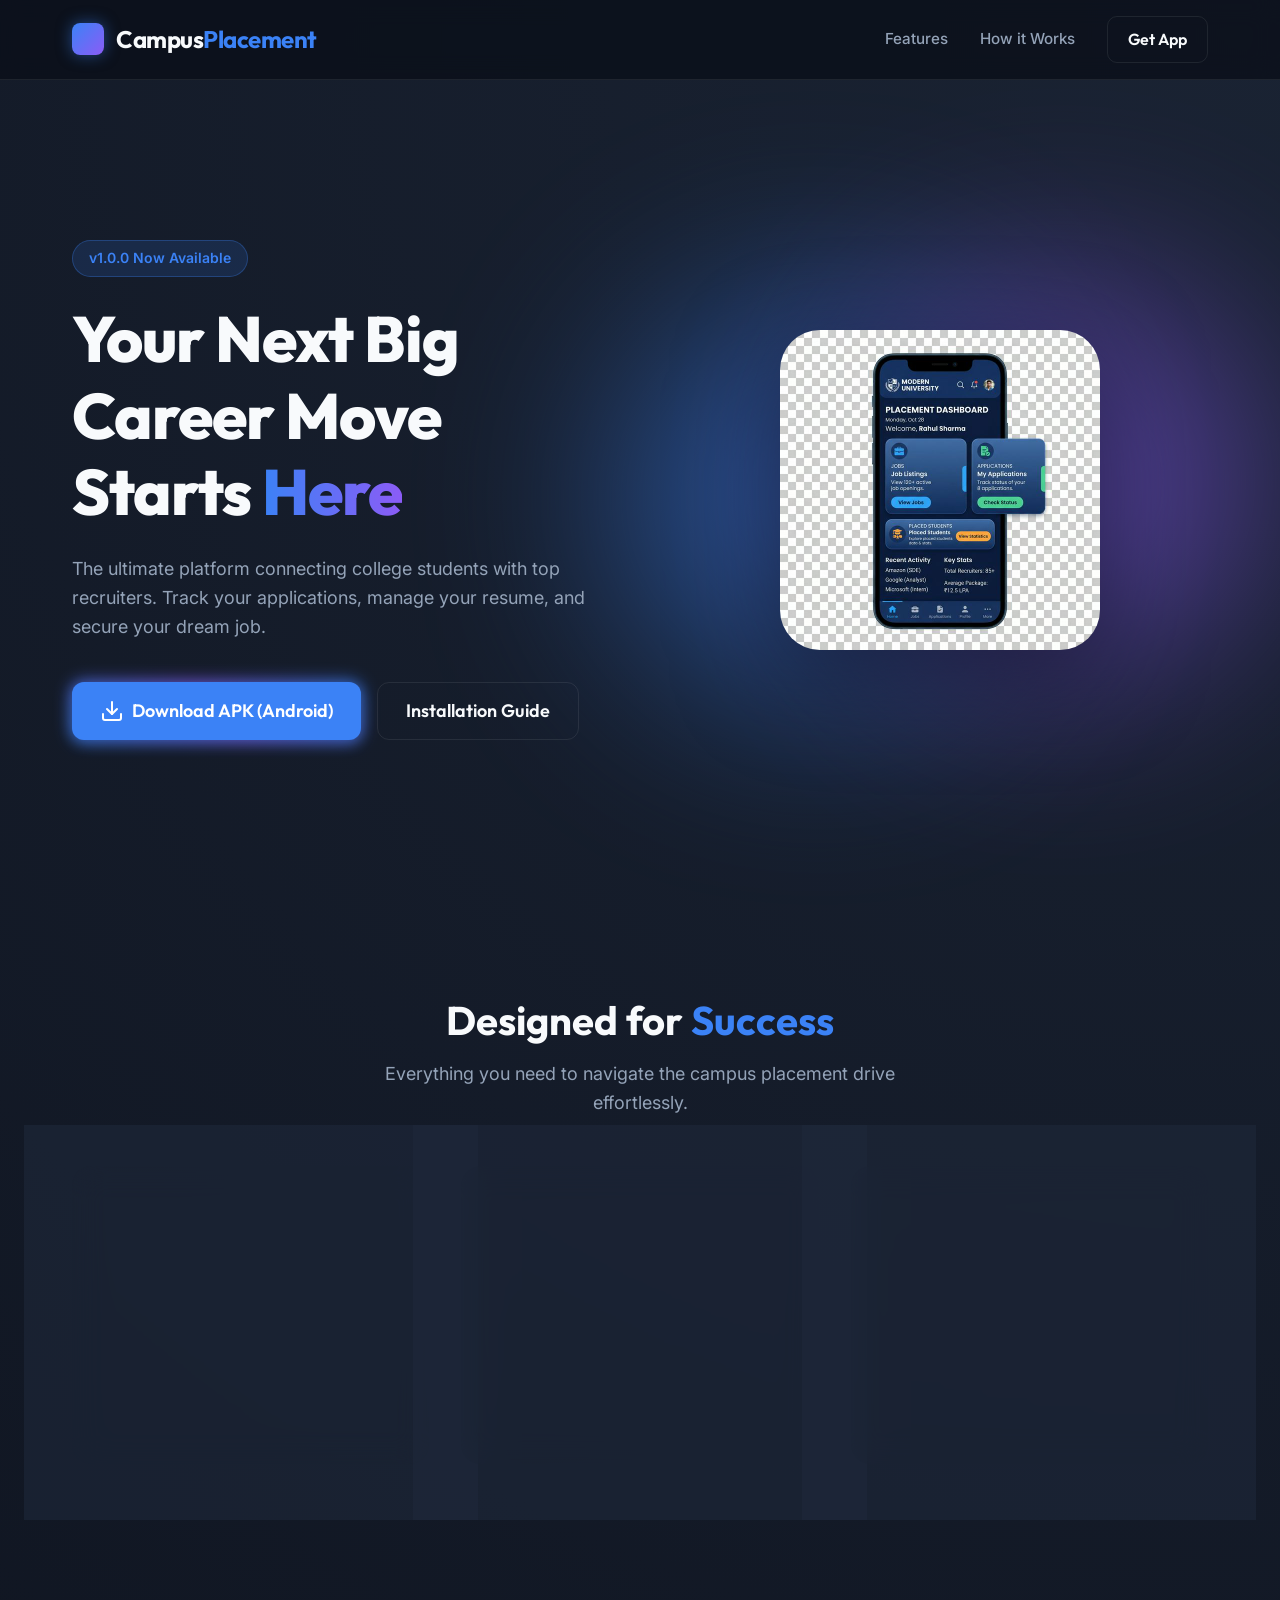
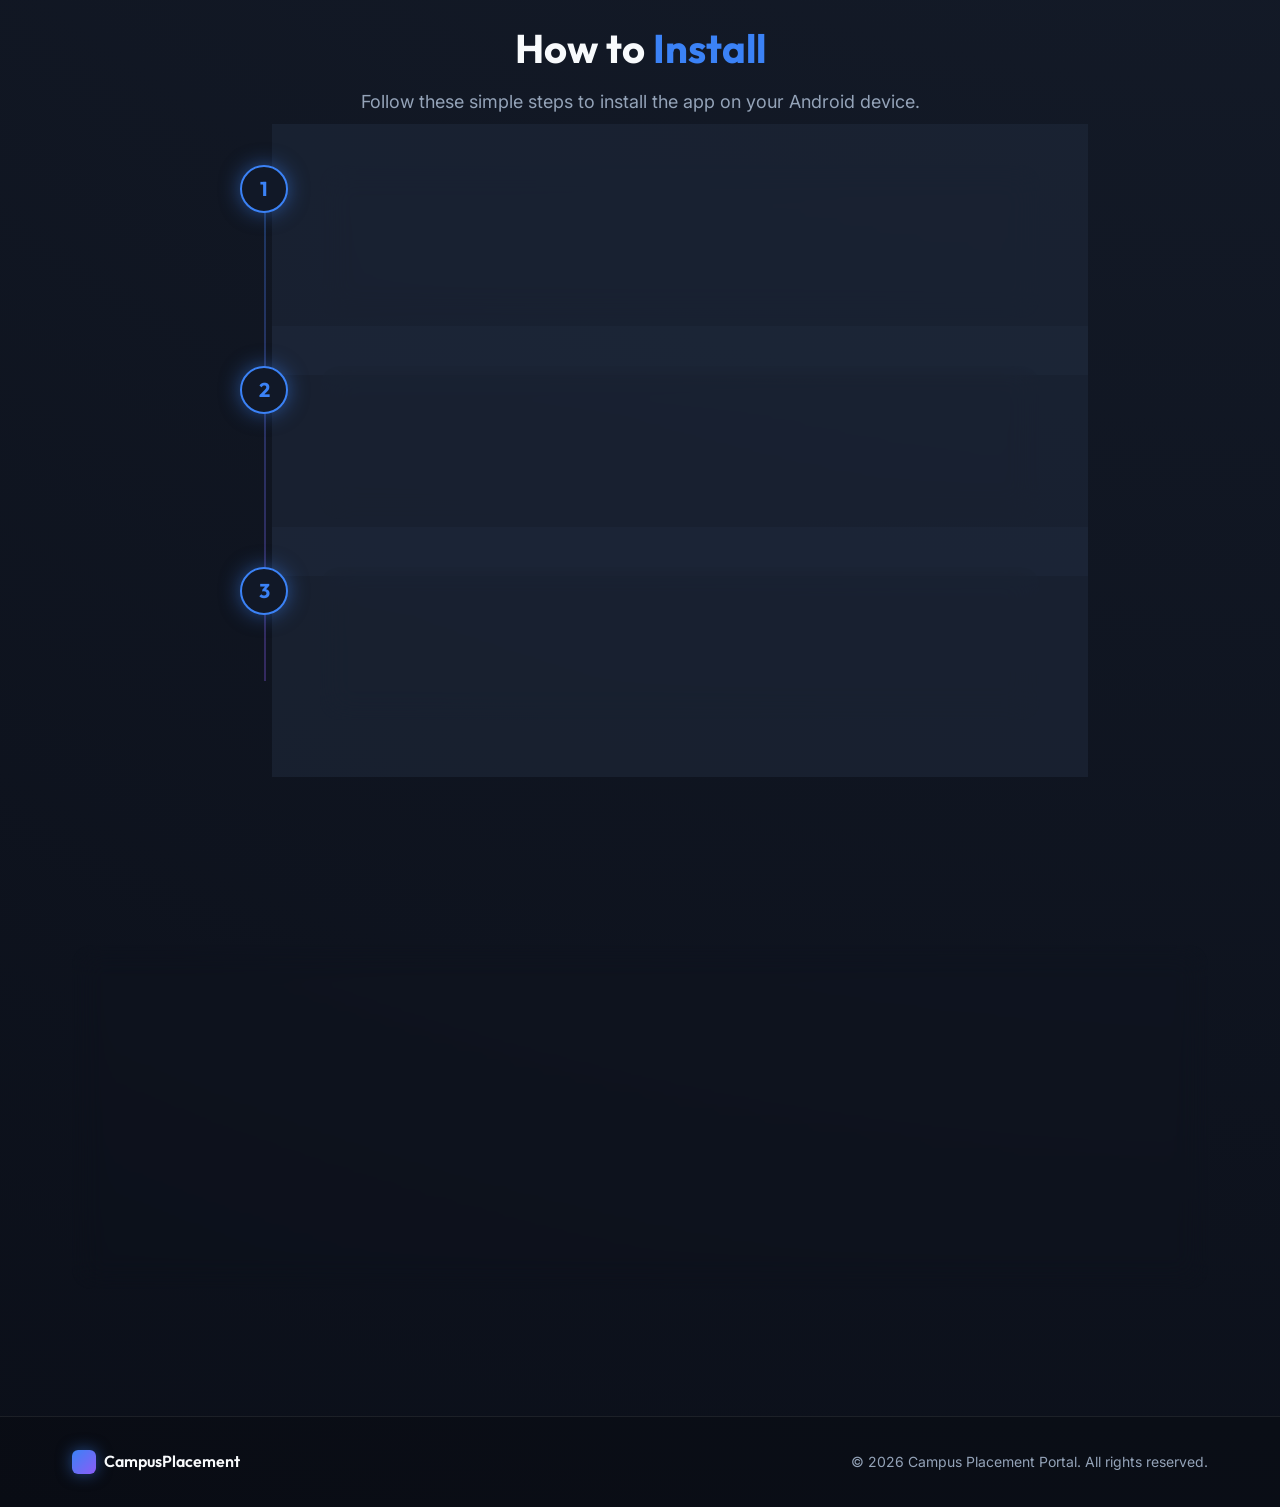
<file: website/index.html>
<!DOCTYPE html>
<html lang="en">
<head>
    <meta charset="UTF-8">
    <meta name="viewport" content="width=device-width, initial-scale=1.0">
    <title>Campus Placement App - Secure Your Future</title>
    <meta name="description" content="Download the ultimate Campus Placement App. Track applications, discover new opportunities, and manage your placement process all in one place.">
    <link rel="preconnect" href="https://fonts.googleapis.com">
    <link rel="preconnect" href="https://fonts.gstatic.com" crossorigin>
    <link href="https://fonts.googleapis.com/css2?family=Inter:wght@300;400;500;600&family=Outfit:wght@400;600;700;800&display=swap" rel="stylesheet">
    <link rel="stylesheet" href="styles.css">
</head>
<body>
    <header class="glass-nav">
        <div class="nav-container">
            <div class="logo">
                <div class="logo-icon"></div>
                <span>Campus<span class="highlight">Placement</span></span>
            </div>
            <nav>
                <a href="#features">Features</a>
                <a href="#how-it-works">How it Works</a>
                <a href="#download" class="btn btn-outline nav-btn">Get App</a>
            </nav>
        </div>
    </header>

    <main>
        <!-- Hero Section -->
        <section class="hero">
            <div class="hero-content">
                <div class="hero-badge">v1.0.0 Now Available</div>
                <h1 class="hero-title">Your Next Big Career Move Starts <span class="highlight-gradient">Here</span></h1>
                <p class="hero-subtitle">The ultimate platform connecting college students with top recruiters. Track your applications, manage your resume, and secure your dream job.</p>
                <div class="hero-actions">
                    <a href="assets/campus-placement-app.apk" class="btn btn-primary btn-large btn-glow" download>
                        <svg class="icon" xmlns="http://www.w3.org/2000/svg" width="24" height="24" viewBox="0 0 24 24" fill="none" stroke="currentColor" stroke-width="2" stroke-linecap="round" stroke-linejoin="round"><path d="M21 15v4a2 2 0 0 1-2 2H5a2 2 0 0 1-2-2v-4"></path><polyline points="7 10 12 15 17 10"></polyline><line x1="12" y1="15" x2="12" y2="3"></line></svg>
                        Download APK (Android)
                    </a>
                    <a href="#how-it-works" class="btn btn-outline btn-large">Installation Guide</a>
                </div>
            </div>
            <div class="hero-visual">
                <div class="glow-orb orb-1"></div>
                <div class="glow-orb orb-2"></div>
                <img src="assets/app-mockup.png" alt="Campus Placement App Dashboard" class="app-mockup" id="hero-mockup">
            </div>
        </section>

        <!-- Features Section -->
        <section id="features" class="features">
            <div class="section-header">
                <h2>Designed for <span class="highlight">Success</span></h2>
                <p>Everything you need to navigate the campus placement drive effortlessly.</p>
            </div>
            <div class="feature-grid">
                <div class="feature-card glass-card">
                    <div class="feature-icon bg-blue">
                        <svg xmlns="http://www.w3.org/2000/svg" width="24" height="24" viewBox="0 0 24 24" fill="none" stroke="currentColor" stroke-width="2" stroke-linecap="round" stroke-linejoin="round"><rect x="2" y="7" width="20" height="14" rx="2" ry="2"></rect><path d="M16 21V5a2 2 0 0 0-2-2h-4a2 2 0 0 0-2 2v16"></path></svg>
                    </div>
                    <h3>Discover Companies</h3>
                    <p>Browse through hundreds of recruiters, view their expected packages, required skills, and deadlines all in one unified dashboard.</p>
                </div>
                <div class="feature-card glass-card">
                    <div class="feature-icon bg-purple">
                        <svg xmlns="http://www.w3.org/2000/svg" width="24" height="24" viewBox="0 0 24 24" fill="none" stroke="currentColor" stroke-width="2" stroke-linecap="round" stroke-linejoin="round"><path d="M14 2H6a2 2 0 0 0-2 2v16a2 2 0 0 0 2 2h12a2 2 0 0 0 2-2V8z"></path><polyline points="14 2 14 8 20 8"></polyline><line x1="16" y1="13" x2="8" y2="13"></line><line x1="16" y1="17" x2="8" y2="17"></line><polyline points="10 9 9 9 8 9"></polyline></svg>
                    </div>
                    <h3>Smart Resume Builder</h3>
                    <p>Create ATS-friendly resumes within the app, highlighting your CGPA, projects, and skills to stand out to potential recruiters.</p>
                </div>
                <div class="feature-card glass-card">
                    <div class="feature-icon bg-green">
                        <svg xmlns="http://www.w3.org/2000/svg" width="24" height="24" viewBox="0 0 24 24" fill="none" stroke="currentColor" stroke-width="2" stroke-linecap="round" stroke-linejoin="round"><path d="M22 11.08V12a10 10 0 1 1-5.93-9.14"></path><polyline points="22 4 12 14.01 9 11.01"></polyline></svg>
                    </div>
                    <h3>Real-time Updates</h3>
                    <p>Get instant notifications about application status changes, new opening announcements, and scheduled interview rounds.</p>
                </div>
            </div>
        </section>

        <!-- How It Works Section -->
        <section id="how-it-works" class="installation">
            <div class="section-header">
                <h2>How to <span class="highlight">Install</span></h2>
                <p>Follow these simple steps to install the app on your Android device.</p>
            </div>
            
            <div class="steps-container">
                <div class="step-line"></div>
                <div class="step">
                    <div class="step-number">1</div>
                    <div class="step-content glass-card">
                        <h3>Download the APK</h3>
                        <p>Click on the download button to save the <code>campus-placement-app.apk</code> to your Android device.</p>
                    </div>
                </div>
                <div class="step">
                    <div class="step-number">2</div>
                    <div class="step-content glass-card">
                        <h3>Allow Unknown Sources</h3>
                        <p>When opening the file, your browser may prompt you for security. Go to Settings and toggle on "Allow from this source".</p>
                    </div>
                </div>
                <div class="step">
                    <div class="step-number">3</div>
                    <div class="step-content glass-card">
                        <h3>Install and Login</h3>
                        <p>Tap "Install" on the Android installer popup. Once complete, open the app and login with your student credentials.</p>
                    </div>
                </div>
            </div>
        </section>

        <!-- CTA Section -->
        <section id="download" class="cta-section">
            <div class="cta-card glass-card outline">
                <h2>Ready to Start Your Journey?</h2>
                <p>Join thousands of other students. Secure your placement today.</p>
                <div class="cta-actions">
                    <a href="assets/campus-placement-app.apk" class="btn btn-primary btn-large btn-glow pulse-animation" download>Download Now (51.8 MB)</a>
                </div>
            </div>
        </section>
    </main>

    <footer>
        <div class="footer-content">
            <div class="footer-logo">
                <div class="logo-icon small"></div>
                <span>CampusPlacement</span>
            </div>
            <p class="copyright">&copy; 2026 Campus Placement Portal. All rights reserved.</p>
        </div>
    </footer>

    <script>
        // Simple parallax effect for the hero mockup
        document.addEventListener('mousemove', (e) => {
            const mockup = document.getElementById('hero-mockup');
            if(mockup) {
                const x = (window.innerWidth - e.pageX * 2) / 90;
                const y = (window.innerHeight - e.pageY * 2) / 90;
                mockup.style.transform = `translate(${x}px, ${y}px) rotateX(${y * 0.5}deg) rotateY(${-x * 0.5}deg)`;
            }
        });
        
        // Smooth scrolling for Anchor links
        document.querySelectorAll('a[href^="#"]').forEach(anchor => {
            anchor.addEventListener('click', function (e) {
                e.preventDefault();
                document.querySelector(this.getAttribute('href')).scrollIntoView({
                    behavior: 'smooth'
                });
            });
        });
    </script>
</body>
</html>
</file>
<file: website/styles.css>
/* Reset and Root Variables */
:root {
    --bg-main: #0b0f19;
    --bg-secondary: #111827;
    --bg-gradient: radial-gradient(circle at top right, #1a2333 0%, #0b0f19 100%);
    --primary: #3b82f6;
    --primary-hover: #2563eb;
    --primary-glow: rgba(59, 130, 246, 0.5);
    --secondary: #8b5cf6;
    --secondary-glow: rgba(139, 92, 246, 0.4);
    --text-primary: #f8fafc;
    --text-muted: #94a3b8;
    --glass-bg: rgba(30, 41, 59, 0.6);
    --glass-border: rgba(255, 255, 255, 0.08);
    --glass-highlight: rgba(255, 255, 255, 0.12);
    
    --font-heading: 'Outfit', sans-serif;
    --font-body: 'Inter', sans-serif;
    
    --transition: all 0.3s cubic-bezier(0.25, 0.8, 0.25, 1);
}

* {
    margin: 0;
    padding: 0;
    box-sizing: border-box;
}

body {
    font-family: var(--font-body);
    background: var(--bg-main);
    background-image: var(--bg-gradient);
    color: var(--text-primary);
    line-height: 1.6;
    overflow-x: hidden;
    min-height: 100vh;
}

h1, h2, h3, h4, h5, h6 {
    font-family: var(--font-heading);
    line-height: 1.2;
}

a {
    text-decoration: none;
    color: inherit;
    transition: var(--transition);
}

/* Typography Utilities */
.highlight {
    color: var(--primary);
}

.highlight-gradient {
    background: linear-gradient(90deg, var(--primary), var(--secondary));
    -webkit-background-clip: text;
    -webkit-text-fill-color: transparent;
    background-clip: text;
}

/* Layout Utilities */
.section-header {
    text-align: center;
    margin-bottom: 3rem;
}

.section-header h2 {
    font-size: 2.5rem;
    margin-bottom: 1rem;
    font-weight: 700;
}

.section-header p {
    color: var(--text-muted);
    font-size: 1.125rem;
    max-width: 600px;
    margin: 0 auto;
}

/* Glassmorphism Classes */
.glass-nav {
    position: fixed;
    top: 0;
    left: 0;
    width: 100%;
    z-index: 100;
    background: rgba(11, 15, 25, 0.8);
    backdrop-filter: blur(12px);
    -webkit-backdrop-filter: blur(12px);
    border-bottom: 1px solid var(--glass-border);
}

.glass-card {
    background: var(--glass-bg);
    backdrop-filter: blur(16px);
    -webkit-backdrop-filter: blur(16px);
    border: 1px solid var(--glass-border);
    border-radius: 20px;
    box-shadow: 0 8px 32px rgba(0, 0, 0, 0.2);
    transition: var(--transition);
}

.glass-card:hover {
    border-color: var(--glass-highlight);
    transform: translateY(-5px);
    box-shadow: 0 12px 40px rgba(0, 0, 0, 0.3);
}

/* Navigation */
.nav-container {
    max-width: 1200px;
    margin: 0 auto;
    padding: 1rem 2rem;
    display: flex;
    justify-content: space-between;
    align-items: center;
}

.logo {
    display: flex;
    align-items: center;
    gap: 0.75rem;
    font-family: var(--font-heading);
    font-size: 1.5rem;
    font-weight: 700;
    letter-spacing: -0.5px;
}

.logo-icon {
    width: 32px;
    height: 32px;
    background: linear-gradient(135deg, var(--primary), var(--secondary));
    border-radius: 8px;
    box-shadow: 0 0 15px var(--primary-glow);
}

.logo-icon.small {
    width: 24px;
    height: 24px;
    border-radius: 6px;
}

nav {
    display: flex;
    align-items: center;
    gap: 2rem;
}

nav a:not(.btn) {
    color: var(--text-muted);
    font-weight: 500;
    font-size: 0.95rem;
}

nav a:not(.btn):hover {
    color: var(--text-primary);
}

/* Buttons */
.btn {
    display: inline-flex;
    align-items: center;
    justify-content: center;
    gap: 0.5rem;
    padding: 0.6rem 1.25rem;
    border-radius: 10px;
    font-weight: 600;
    font-family: var(--font-heading);
    cursor: pointer;
}

.btn-large {
    padding: 0.875rem 1.75rem;
    font-size: 1.125rem;
    border-radius: 12px;
}

.btn-primary {
    background: var(--primary);
    color: white;
    box-shadow: 0 4px 14px rgba(59, 130, 246, 0.3);
}

.btn-primary:hover {
    background: var(--primary-hover);
    transform: translateY(-2px);
    box-shadow: 0 6px 20px rgba(59, 130, 246, 0.4);
}

.btn-outline {
    background: transparent;
    color: var(--text-primary);
    border: 1px solid var(--glass-border);
}

.btn-outline:hover {
    background: rgba(255, 255, 255, 0.05);
    border-color: var(--glass-highlight);
}

.btn-glow {
    position: relative;
}

.btn-glow::after {
    content: '';
    position: absolute;
    top: -2px; left: -2px; right: -2px; bottom: -2px;
    background: linear-gradient(45deg, var(--primary), var(--secondary), var(--primary));
    z-index: -1;
    border-radius: 14px;
    filter: blur(8px);
    opacity: 0.7;
    transition: var(--transition);
}

.btn-glow:hover::after {
    filter: blur(12px);
    opacity: 1;
}

.pulse-animation {
    animation: pulse 2s infinite;
}

@keyframes pulse {
    0% { transform: scale(1); box-shadow: 0 0 0 0 rgba(59, 130, 246, 0.7); }
    70% { transform: scale(1.02); box-shadow: 0 0 0 15px rgba(59, 130, 246, 0); }
    100% { transform: scale(1); box-shadow: 0 0 0 0 rgba(59, 130, 246, 0); }
}

/* Sections */
main {
    padding-top: 80px;
}

section {
    padding: 6rem 2rem;
    max-width: 1200px;
    margin: 0 auto;
}

/* Hero Section */
.hero {
    display: flex;
    align-items: center;
    justify-content: space-between;
    gap: 4rem;
    min-height: calc(100vh - 80px);
}

.hero-content {
    flex: 1;
    max-width: 600px;
    z-index: 10;
}

.hero-badge {
    display: inline-block;
    padding: 0.4rem 1rem;
    background: rgba(59, 130, 246, 0.15);
    border: 1px solid rgba(59, 130, 246, 0.3);
    color: var(--primary);
    border-radius: 50px;
    font-size: 0.875rem;
    font-weight: 600;
    margin-bottom: 1.5rem;
}

.hero-title {
    font-size: 4rem;
    font-weight: 800;
    letter-spacing: -1px;
    margin-bottom: 1.5rem;
}

.hero-subtitle {
    font-size: 1.125rem;
    color: var(--text-muted);
    margin-bottom: 2.5rem;
}

.hero-actions {
    display: flex;
    gap: 1rem;
    flex-wrap: wrap;
}

.hero-visual {
    flex: 1;
    position: relative;
    display: flex;
    justify-content: center;
    align-items: center;
}

.app-mockup {
    max-width: 320px;
    width: 100%;
    filter: drop-shadow(0 25px 50px rgba(0,0,0,0.5));
    border-radius: 40px;
    position: relative;
    z-index: 5;
    transition: transform 0.1s linear;
    transform-style: preserve-3d;
}

.glow-orb {
    position: absolute;
    width: 400px;
    height: 400px;
    border-radius: 50%;
    filter: blur(100px);
    z-index: 0;
    opacity: 0.5;
}

.orb-1 {
    background: var(--primary);
    top: -10%;
    left: -10%;
    animation: drift 10s infinite alternate ease-in-out;
}

.orb-2 {
    background: var(--secondary);
    bottom: -10%;
    right: -10%;
    animation: drift 12s infinite alternate-reverse ease-in-out;
}

@keyframes drift {
    from { transform: translate(0, 0); }
    to { transform: translate(50px, 30px); }
}

/* Features Grid */
.feature-grid {
    display: grid;
    grid-template-columns: repeat(auto-fit, minmax(300px, 1fr));
    gap: 2rem;
}

.feature-card {
    padding: 2.5rem 2rem;
}

.feature-icon {
    width: 50px;
    height: 50px;
    border-radius: 12px;
    display: flex;
    align-items: center;
    justify-content: center;
    margin-bottom: 1.5rem;
    color: white;
}

.bg-blue { background: linear-gradient(135deg, #3b82f6, #2563eb); box-shadow: 0 4px 15px rgba(59, 130, 246, 0.4); }
.bg-purple { background: linear-gradient(135deg, #a855f7, #7e22ce); box-shadow: 0 4px 15px rgba(168, 85, 247, 0.4); }
.bg-green { background: linear-gradient(135deg, #10b981, #059669); box-shadow: 0 4px 15px rgba(16, 185, 129, 0.4); }

.feature-card h3 {
    font-size: 1.25rem;
    margin-bottom: 1rem;
}

.feature-card p {
    color: var(--text-muted);
}

/* Installation Process */
.installation {
    position: relative;
    padding-top: 4rem;
}

.steps-container {
    max-width: 800px;
    margin: 0 auto;
    position: relative;
}

.step-line {
    position: absolute;
    left: 24px;
    top: 40px;
    bottom: 40px;
    width: 2px;
    background: linear-gradient(to bottom, var(--primary), var(--secondary));
    opacity: 0.3;
}

.step {
    display: flex;
    gap: 2rem;
    margin-bottom: 3rem;
    position: relative;
}

.step:last-child {
    margin-bottom: 0;
}

.step-number {
    width: 48px;
    height: 48px;
    border-radius: 50%;
    background: var(--bg-secondary);
    border: 2px solid var(--primary);
    color: var(--primary);
    display: flex;
    align-items: center;
    justify-content: center;
    font-family: var(--font-heading);
    font-weight: 700;
    font-size: 1.25rem;
    flex-shrink: 0;
    z-index: 2;
    box-shadow: 0 0 20px var(--primary-glow);
}

.step-content {
    padding: 2rem;
    flex: 1;
}

.step-content h3 {
    margin-bottom: 0.75rem;
    font-size: 1.25rem;
}

.step-content p {
    color: var(--text-muted);
}

.step-content code {
    background: rgba(0,0,0,0.3);
    padding: 0.2rem 0.5rem;
    border-radius: 4px;
    font-family: monospace;
    color: #e2e8f0;
}

/* CTA Section */
.cta-section {
    padding: 8rem 2rem 4rem;
}

.cta-card {
    text-align: center;
    padding: 5rem 2rem;
    background: linear-gradient(135deg, rgba(30,41,59,0.5) 0%, rgba(15,23,42,0.8) 100%);
}

.cta-card.outline {
    border: 1px solid var(--primary);
    box-shadow: 0 0 40px rgba(59, 130, 246, 0.15) inset;
}

.cta-card h2 {
    font-size: 2.5rem;
    margin-bottom: 1rem;
}

.cta-card p {
    color: var(--text-muted);
    font-size: 1.125rem;
    margin-bottom: 2rem;
}

/* Footer */
footer {
    border-top: 1px solid var(--glass-border);
    padding: 2rem 0;
    margin-top: 4rem;
    background: rgba(0, 0, 0, 0.2);
}

.footer-content {
    max-width: 1200px;
    margin: 0 auto;
    padding: 0 2rem;
    display: flex;
    justify-content: space-between;
    align-items: center;
}

.footer-logo {
    display: flex;
    align-items: center;
    gap: 0.5rem;
    font-family: var(--font-heading);
    font-weight: 600;
}

.copyright {
    color: var(--text-muted);
    font-size: 0.875rem;
}

/* Responsive */
@media (max-width: 900px) {
    .hero {
        flex-direction: column;
        text-align: center;
        padding-top: 6rem;
    }
    
    .hero-content {
        max-width: 100%;
    }
    
    .hero-title {
        font-size: 3rem;
    }
    
    .hero-actions {
        justify-content: center;
    }
    
    .nav-btn {
        display: none; /* Hide download btn on mobile nav to save space */
    }
}

@media (max-width: 600px) {
    nav {
        display: none; /* simple burger menu usually, but hidden for simpler demo */
    }
    
    .hero-title {
        font-size: 2.5rem;
    }
    
    .step {
        flex-direction: column;
        gap: 1rem;
    }
    
    .step-line {
        display: none;
    }
    
    .step-number {
        margin: 0 auto;
    }
    
    .step-content {
        text-align: center;
    }
    
    .footer-content {
        flex-direction: column;
        gap: 1rem;
        text-align: center;
    }
}
</file>
